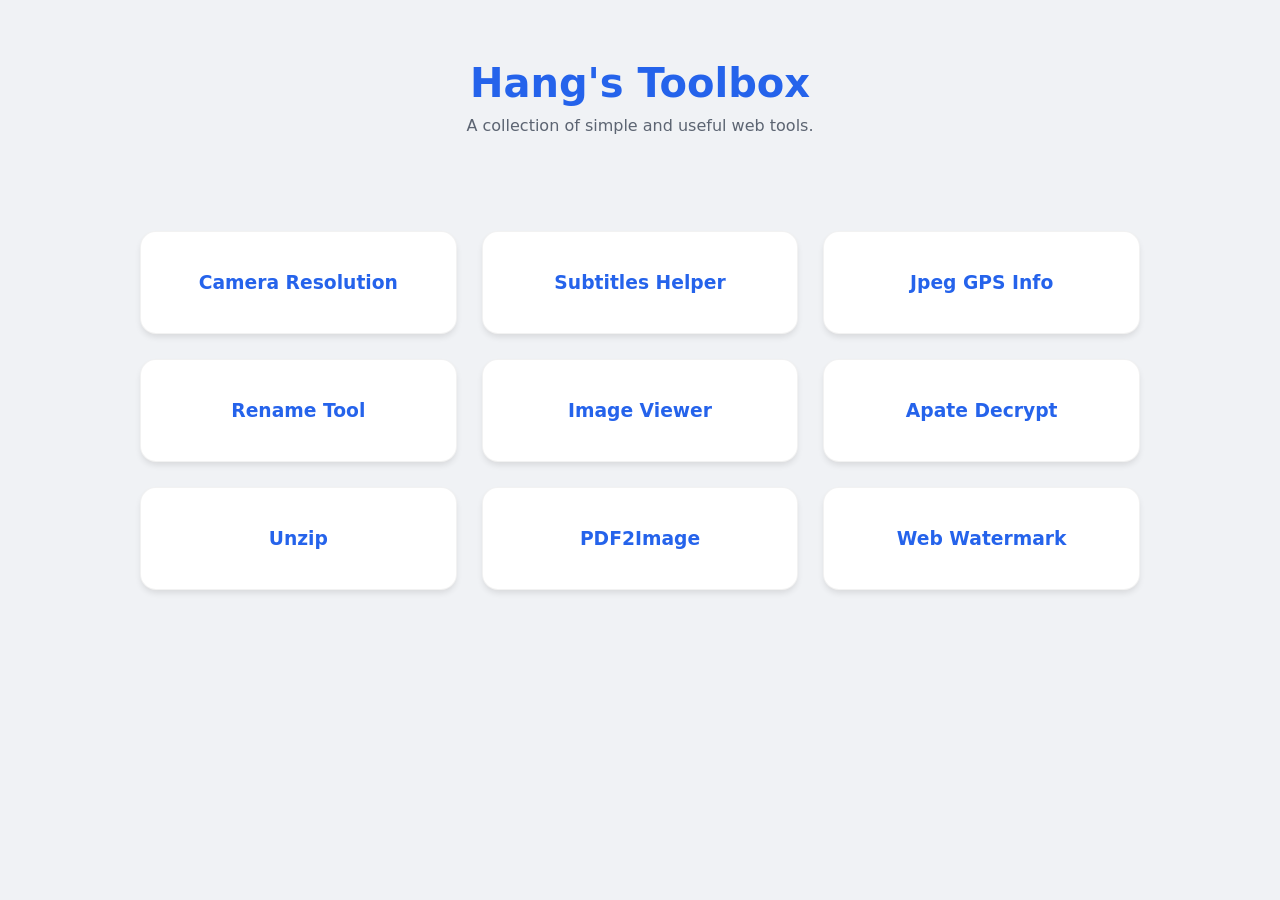
<file: index.html>
<!DOCTYPE html>
<html lang="en">
<head>
    <meta charset="UTF-8">
    <meta name="viewport" content="width=device-width, initial-scale=1.0">
    <title>Hang's Toolbox</title>
    <style>
        :root {
            --bg: #f0f2f5;
            --card-bg: #ffffff;
            --primary: #2563eb;
            --text: #1e293b;
        }
        body {
            font-family: -apple-system, system-ui, sans-serif;
            background-color: var(--bg);
            color: var(--text);
            margin: 0;
            display: flex;
            flex-direction: column;
            align-items: center;
            min-height: 100vh;
        }
        header {
            padding: 60px 20px;
            text-align: center;
        }
        h1 { margin: 0; font-size: 2.5rem; color: var(--primary); }
        p { opacity: 0.7; margin-top: 10px; }

        .grid {
            display: grid;
            grid-template-columns: repeat(auto-fit, minmax(280px, 1fr));
            gap: 25px;
            width: 90%;
            max-width: 1000px;
            padding: 20px;
        }

        .card {
            background: var(--card-bg);
            padding: 30px;
            border-radius: 16px;
            text-decoration: none;
            color: inherit;
            box-shadow: 0 4px 6px -1px rgba(0,0,0,0.1);
            transition: all 0.3s ease;
            border: 1px solid rgba(0,0,0,0.05);
            display: flex;
            flex-direction: column;
            align-items: center;
        }

        .card:hover {
            transform: translateY(-8px);
            box-shadow: 0 20px 25px -5px rgba(0,0,0,0.1);
            border-color: var(--primary);
        }

        .card h3 { margin: 10px 0; color: var(--primary); }
        .card p { text-align: center; font-size: 0.9rem; }
    </style>
</head>
<body>

    <header>
        <h1>Hang's Toolbox</h1>
        <p>A collection of simple and useful web tools.</p>
    </header>

    <div class="grid">
        <a href="camera-res/index.html" class="card">
            <h3>Camera Resolution</h3>
        </a>
        <a href="subtitles-helper/index.html" class="card">
            <h3>Subtitles Helper</h3>
        </a>
        <a href="jpeg-gps/index.html" class="card">
            <h3>Jpeg GPS Info</h3>
        </a>
        <a href="rename-tool/index.html" class="card">
            <h3>Rename Tool</h3>
        </a>
        <a href="image-viewer/index.html" class="card">
            <h3>Image Viewer</h3>
        </a>
        <a href="apate-decrypt/index.html" class="card">
            <h3>Apate Decrypt</h3>
        </a>
        <a href="unzip/index.html" class="card">
            <h3>Unzip</h3>
        </a>
        <a href="pdf2image/index.html" class="card">
            <h3>PDF2Image</h3>
        </a>
        <a href="https://zhouhang95.github.io/WebWatermark/" class="card">
            <h3>Web Watermark</h3>
        </a>
    </div>

</body>
</html>
</file>
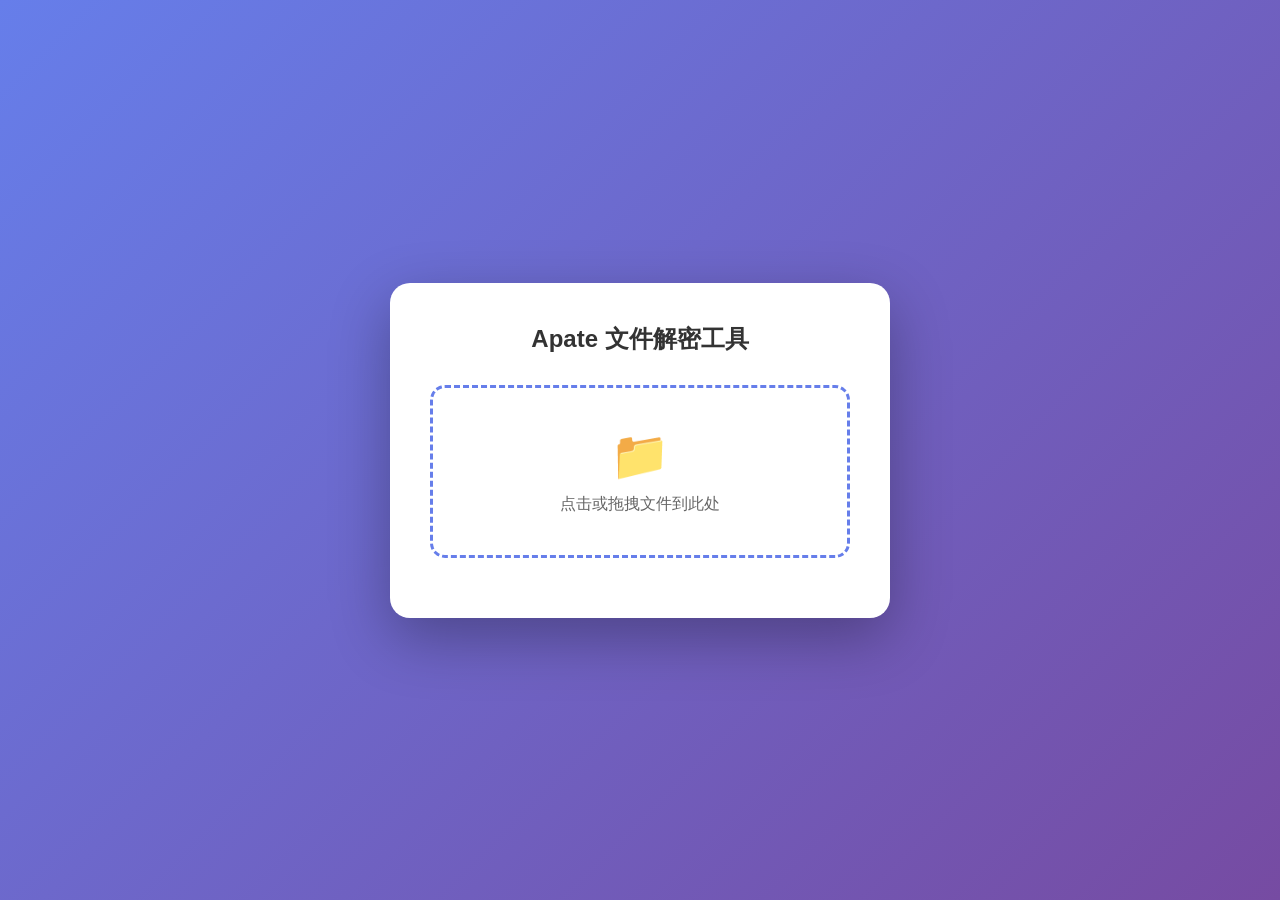
<file: apate-decrypt/index.html>
<!DOCTYPE html>
<html lang="zh-CN">
<head>
    <meta charset="UTF-8">
    <meta name="viewport" content="width=device-width, initial-scale=1.0">
    <title>Apate 文件解密工具</title>
    <style>
        * {
            margin: 0;
            padding: 0;
            box-sizing: border-box;
        }
        body {
            font-family: -apple-system, BlinkMacSystemFont, 'Segoe UI', Roboto, sans-serif;
            background: linear-gradient(135deg, #667eea 0%, #764ba2 100%);
            min-height: 100vh;
            display: flex;
            justify-content: center;
            align-items: center;
            padding: 20px;
        }
        .container {
            background: white;
            border-radius: 20px;
            padding: 40px;
            box-shadow: 0 20px 60px rgba(0,0,0,0.3);
            max-width: 500px;
            width: 100%;
        }
        h1 {
            text-align: center;
            color: #333;
            margin-bottom: 30px;
            font-size: 24px;
        }
        .upload-area {
            border: 3px dashed #667eea;
            border-radius: 15px;
            padding: 40px 20px;
            text-align: center;
            cursor: pointer;
            transition: all 0.3s;
            margin-bottom: 20px;
        }
        .upload-area:hover {
            border-color: #764ba2;
            background: #f8f9ff;
        }
        .upload-area.dragover {
            border-color: #764ba2;
            background: #f0f2ff;
        }
        .upload-icon {
            font-size: 48px;
            margin-bottom: 10px;
        }
        .upload-text {
            color: #666;
            font-size: 16px;
        }
        #fileInput {
            display: none;
        }
        .file-info {
            background: #f5f5f5;
            border-radius: 10px;
            padding: 15px;
            margin-bottom: 20px;
            display: none;
        }
        .file-info.show {
            display: block;
        }
        .file-name {
            font-weight: bold;
            color: #333;
            word-break: break-all;
        }
        .file-size {
            color: #888;
            font-size: 14px;
            margin-top: 5px;
        }
        .btn {
            width: 100%;
            padding: 15px;
            border: none;
            border-radius: 10px;
            font-size: 16px;
            font-weight: bold;
            cursor: pointer;
            transition: all 0.3s;
        }
        .status {
            text-align: center;
            padding: 15px;
            border-radius: 10px;
            margin-top: 15px;
            display: none;
        }
        .status.show {
            display: block;
        }
        .status.success {
            background: #d4edda;
            color: #155724;
        }
        .status.error {
            background: #f8d7da;
            color: #721c24;
        }
        .status.info {
            background: #d1ecf1;
            color: #0c5460;
        }
        .processing {
            display: none;
            text-align: center;
            margin-top: 20px;
        }
        .processing.show {
            display: block;
        }
        .spinner {
            border: 4px solid #f3f3f3;
            border-top: 4px solid #667eea;
            border-radius: 50%;
            width: 40px;
            height: 40px;
            animation: spin 1s linear infinite;
            margin: 0 auto 10px;
        }
        @keyframes spin {
            0% { transform: rotate(0deg); }
            100% { transform: rotate(360deg); }
        }
    </style>
</head>
<body>
    <div class="container">
        <h1>Apate 文件解密工具</h1>
        
        <div class="upload-area" id="uploadArea">
            <div class="upload-icon">📁</div>
            <div class="upload-text">点击或拖拽文件到此处</div>
            <input type="file" id="fileInput">
        </div>
        
        <div class="file-info" id="fileInfo">
            <div class="file-name" id="fileName"></div>
            <div class="file-size" id="fileSize"></div>
        </div>
        
        <div class="processing" id="processing">
            <div class="spinner"></div>
            <div id="processingText">正在解密并下载...</div>
        </div>
        
        <div class="status" id="status"></div>
    </div>

    <script>
        const MASK_LENGTH_INDICATOR_LENGTH = 4;
        let selectedFile = null;

        const uploadArea = document.getElementById('uploadArea');
        const fileInput = document.getElementById('fileInput');
        const fileInfo = document.getElementById('fileInfo');
        const fileName = document.getElementById('fileName');
        const fileSize = document.getElementById('fileSize');
        const processing = document.getElementById('processing');
        const processingText = document.getElementById('processingText');
        const status = document.getElementById('status');

        // 点击上传区域
        uploadArea.addEventListener('click', () => fileInput.click());

        // 文件选择
        fileInput.addEventListener('change', (e) => {
            if (e.target.files.length > 0) {
                handleFile(e.target.files[0]);
            }
        });

        // 拖拽
        uploadArea.addEventListener('dragover', (e) => {
            e.preventDefault();
            uploadArea.classList.add('dragover');
        });

        uploadArea.addEventListener('dragleave', () => {
            uploadArea.classList.remove('dragover');
        });

        uploadArea.addEventListener('drop', (e) => {
            e.preventDefault();
            uploadArea.classList.remove('dragover');
            if (e.dataTransfer.files.length > 0) {
                handleFile(e.dataTransfer.files[0]);
            }
        });

        function handleFile(file) {
            selectedFile = file;
            
            fileName.textContent = file.name;
            fileSize.textContent = `大小: ${formatSize(file.size)}`;
            fileInfo.classList.add('show');
            status.classList.remove('show');
            
            // 自动解密并下载
            autoDecryptAndDownload(file);
        }

        // 自动解密并下载
        async function autoDecryptAndDownload(file) {
            processingText.textContent = '正在解密并下载...';
            processing.classList.add('show');
            
            try {
                const arrayBuffer = await file.arrayBuffer();
                const result = reveal(arrayBuffer);
                
                // 检测文件类型
                const extension = detectFileType(result);
                
                const blob = new Blob([result], { type: 'application/octet-stream' });
                
                // 自动下载
                const originalName = file.name;
                const newName = originalName.replace(/\.[^.]+$/, '') + '_decrypted' + extension;
                
                const url = URL.createObjectURL(blob);
                const a = document.createElement('a');
                a.href = url;
                a.download = newName;
                a.click();
                URL.revokeObjectURL(url);
                
                processing.classList.remove('show');
                showStatus('解密完成！类型: ' + extension.replace('.', '').toUpperCase(), 'success');
                
                // 重置状态
                setTimeout(() => {
                    fileInput.value = '';
                    fileInfo.classList.remove('show');
                }, 2000);
                
            } catch (err) {
                processing.classList.remove('show');
                showStatus('解密失败: ' + err.message, 'error');
            }
        }
        
        // 根据文件头检测文件类型
        function detectFileType(data) {
            if (data.length < 4) return '.bin';
            
            // ZIP: 50 4B 03 04
            if (data[0] === 0x50 && data[1] === 0x4B && data[2] === 0x03 && data[3] === 0x04) {
                return '.zip';
            }
            
            // RAR: 52 61 72 21
            if (data[0] === 0x52 && data[1] === 0x61 && data[2] === 0x72 && data[3] === 0x21) {
                return '.rar';
            }
            
            // 7z: 37 7A BC AF
            if (data[0] === 0x37 && data[1] === 0x7A && data[2] === 0xBC && data[3] === 0xAF) {
                return '.7z';
            }
            
            return '.bin';
        }

        function formatSize(bytes) {
            if (bytes < 1024) return bytes + ' B';
            if (bytes < 1024 * 1024) return (bytes / 1024).toFixed(2) + ' KB';
            if (bytes < 1024 * 1024 * 1024) return (bytes / (1024 * 1024)).toFixed(2) + ' MB';
            return (bytes / (1024 * 1024 * 1024)).toFixed(2) + ' GB';
        }

        function showStatus(message, type) {
            status.textContent = message;
            status.className = 'status show ' + type;
        }

        // 核心解密函数 - 对应 C# 的 Reveal 方法
        function reveal(arrayBuffer) {
            const dataView = new DataView(arrayBuffer);
            const totalLength = arrayBuffer.byteLength;
            
            // 1. 从文件末尾读取面具长度（4字节）
            if (totalLength < MASK_LENGTH_INDICATOR_LENGTH) {
                throw new Error('文件太小，不是有效的伪装文件');
            }
            
            const maskHeadLength = dataView.getInt32(totalLength - MASK_LENGTH_INDICATOR_LENGTH, true);
            
            // 验证面具长度是否合理
            if (maskHeadLength <= 0 || maskHeadLength > totalLength) {
                throw new Error('面具长度无效，可能不是伪装文件');
            }
            
            // 2. 读取逆序存储的原始头部
            let originalHead;
            const contentLength = totalLength - MASK_LENGTH_INDICATOR_LENGTH - maskHeadLength;
            
            if (maskHeadLength <= contentLength) {
                // 正常情况：面具长度小于真实文件长度
                const originalHeadStart = totalLength - MASK_LENGTH_INDICATOR_LENGTH - maskHeadLength;
                originalHead = new Uint8Array(arrayBuffer, originalHeadStart, maskHeadLength);
            } else {
                // 非正常情况：面具长度大于真实文件长度
                const originalHeadStart = maskHeadLength;
                const originalHeadLength = totalLength - MASK_LENGTH_INDICATOR_LENGTH - maskHeadLength;
                originalHead = new Uint8Array(arrayBuffer, originalHeadStart, originalHeadLength);
            }
            
            // 3. 反转原始头部（因为存储时是逆序的）
            const reversedHead = reverseByteArray(originalHead);
            
            // 4. 构建解密后的文件
            // 新文件长度 = 原长度 - 面具长度 - 4字节长度标记
            const newLength = totalLength - maskHeadLength - MASK_LENGTH_INDICATOR_LENGTH;
            const result = new Uint8Array(newLength);
            
            // 复制原始头部到开头
            result.set(reversedHead, 0);
            
            // 复制中间部分（面具头部之后到逆序原始头部之前的内容）
            const middleStart = maskHeadLength;
            const middleLength = newLength - maskHeadLength;
            if (middleLength > 0) {
                const middleData = new Uint8Array(arrayBuffer, middleStart, middleLength);
                result.set(middleData, maskHeadLength);
            }
            
            return result;
        }

        // 反转字节数组 - 对应 C# 的 ReverseByteArray 方法
        function reverseByteArray(buffer) {
            const result = new Uint8Array(buffer.length);
            for (let i = 0; i < buffer.length; i++) {
                result[i] = buffer[buffer.length - 1 - i];
            }
            return result;
        }
    </script>
</body>
</html>
</file>
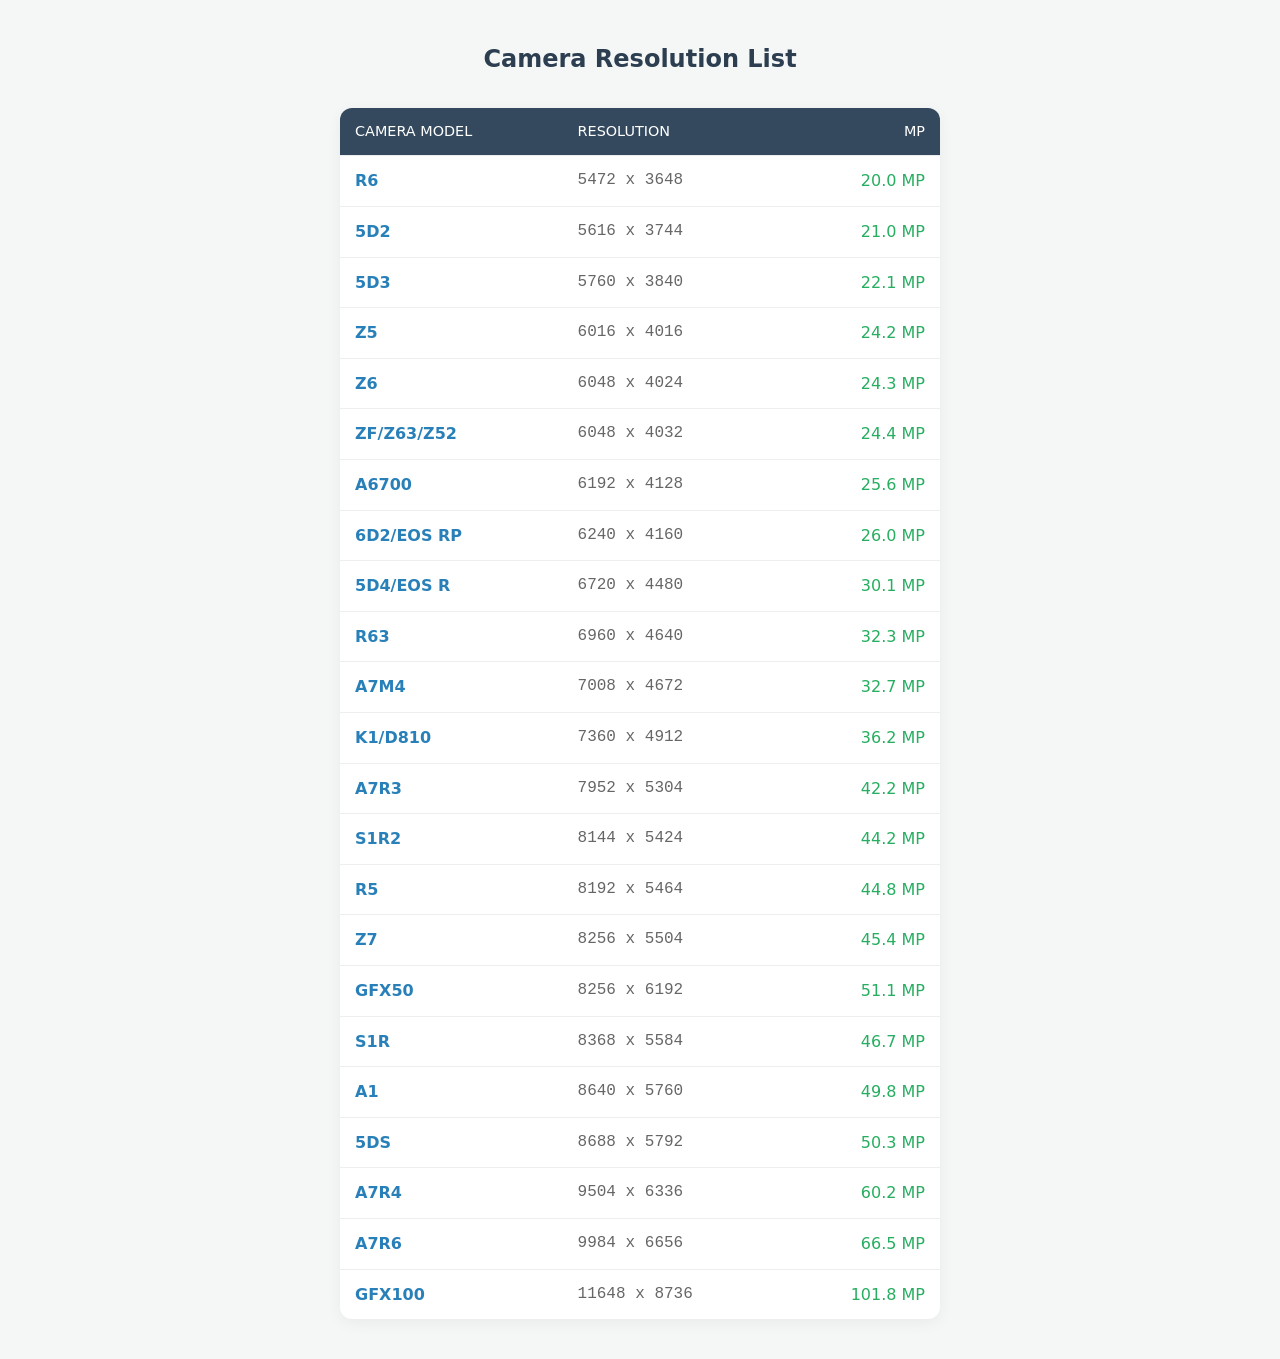
<file: camera-res/index.html>
<!DOCTYPE html>
<html lang="en">
<head>
    <meta charset="UTF-8">
    <meta name="viewport" content="width=device-width, initial-scale=1.0">
    <title>Camera Resolution Reference</title>
    <style>
        body {
            font-family: -apple-system, system-ui, BlinkMacSystemFont, "Segoe UI", Roboto, sans-serif;
            line-height: 1.6;
            color: #333;
            max-width: 600px;
            margin: 40px auto;
            padding: 0 20px;
            background-color: #f4f7f6;
        }
        h2 {
            text-align: center;
            color: #2c3e50;
            margin-bottom: 30px;
        }
        .table-container {
            background: white;
            border-radius: 12px;
            box-shadow: 0 4px 15px rgba(0,0,0,0.05);
            overflow: hidden;
        }
        table {
            width: 100%;
            border-collapse: collapse;
        }
        th, td {
            padding: 12px 15px;
            text-align: left;
            border-bottom: 1px solid #eee;
        }
        th {
            background-color: #34495e;
            color: white;
            font-weight: 500;
            font-size: 0.9em;
            text-transform: uppercase;
        }
        tr:last-child td {
            border-bottom: none;
        }
        tr:hover {
            background-color: #fcfcfc;
        }
        .model-name {
            font-weight: bold;
            color: #2980b9;
        }
        .resolution {
            font-family: "Courier New", Courier, monospace;
            color: #666;
        }
        .mp {
            color: #27ae60;
            font-weight: 500;
            text-align: right;
        }
    </style>
</head>
<body>

    <h2>Camera Resolution List</h2>

    <div class="table-container">
        <table>
            <thead>
                <tr>
                    <th>Camera Model</th>
                    <th>Resolution</th>
                    <th style="text-align: right;">MP</th>
                </tr>
            </thead>
            <tbody id="data-table">
                </tbody>
        </table>
    </div>

    <script>
        // 原始数据
        const data = [
            ["R6", "5472 x 3648"], 
            ["5D2", "5616 x 3744"], 
            ["5D3", "5760 x 3840"],
            ["Z5", "6016 x 4016"], 
            ["Z6", "6048 x 4024"], 
            ["ZF/Z63/Z52", "6048 x 4032"],
            ["A6700", "6192 x 4128"], 
            ["6D2/EOS RP", "6240 x 4160"], 
            ["5D4/EOS R", "6720 x 4480"],
            ["R63", "6960 x 4640"],
            ["A7M4", "7008 x 4672"], 
            ["K1/D810", "7360 x 4912"], 
            ["A7R3", "7952 x 5304"],
            ["S1R2", "8144 x 5424"],
            ["R5", "8192 x 5464"], 
            ["Z7", "8256 x 5504"], 
            ["GFX50", "8256 x 6192"],
            ["S1R", "8368 x 5584"],
            ["A1", "8640 x 5760"], 
            ["5DS", "8688 x 5792"], 
            ["A7R4", "9504 x 6336"], 
            ["A7R6", "9984 x 6656"],
            ["GFX100", "11648 x 8736"]
        ];

        const tbody = document.getElementById('data-table');

        // 仅包含渲染逻辑，自动计算千万像素值
        data.forEach(([model, res]) => {
            const [w, h] = res.split('x').map(n => parseInt(n));
            const mp = ((w * h) / 1000000).toFixed(1);
            
            const row = `<tr>
                <td class="model-name">${model}</td>
                <td class="resolution">${res}</td>
                <td class="mp">${mp} MP</td>
            </tr>`;
            tbody.innerHTML += row;
        });
    </script>
</body>
</html>
</file>
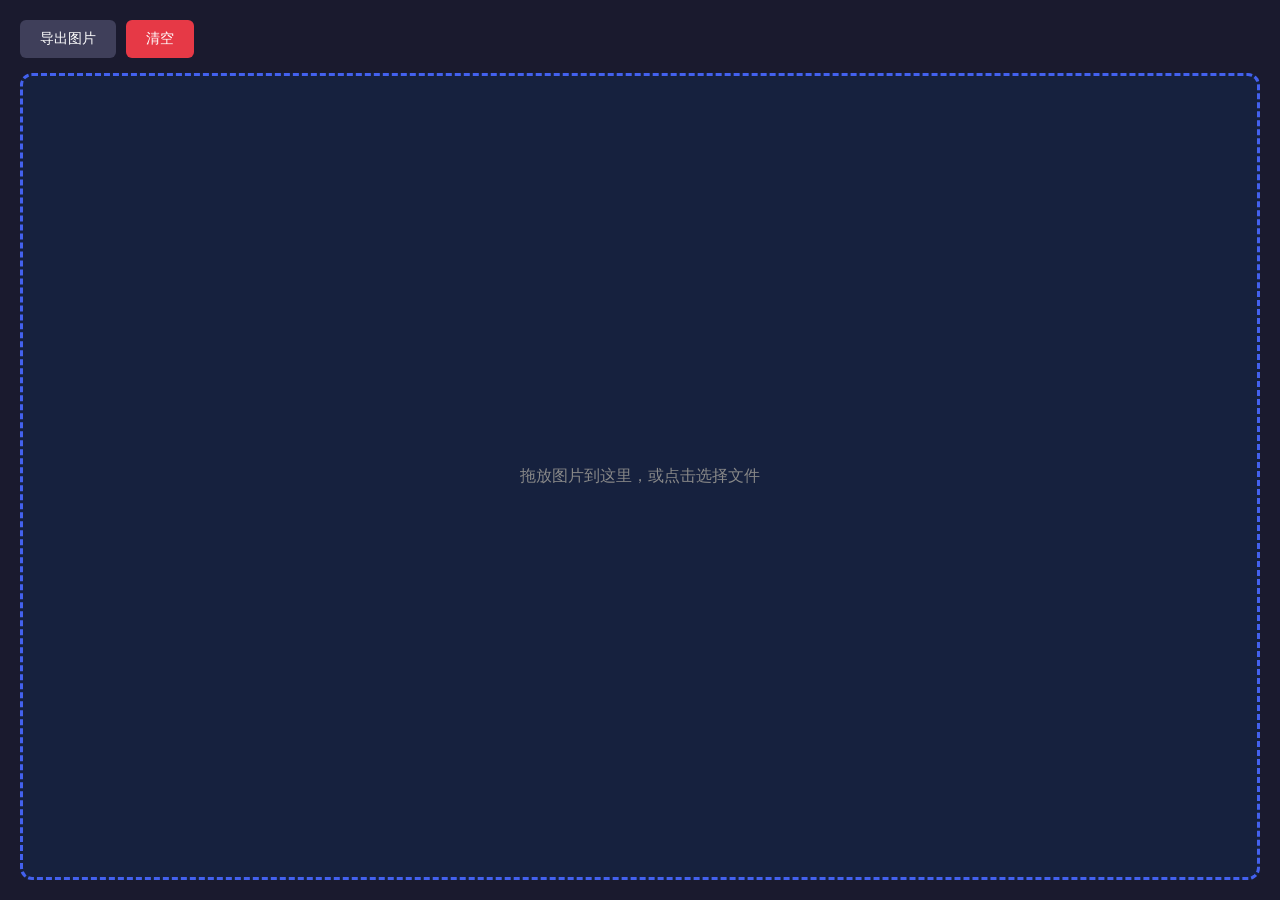
<file: easy-subtitle/index.html>
<!DOCTYPE html>
<html lang="zh-CN">
<head>
    <meta charset="UTF-8">
    <meta name="viewport" content="width=device-width, initial-scale=1.0">
    <title>图片文本添加工具</title>
    <style>
        * {
            margin: 0;
            padding: 0;
            box-sizing: border-box;
        }
        body {
            font-family: -apple-system, BlinkMacSystemFont, 'Segoe UI', Roboto, sans-serif;
            background: #1a1a2e;
            color: #eee;
            min-height: 100vh;
            padding: 20px;
        }
        .container {
            width: 100%;
            height: calc(100vh - 40px);
            display: flex;
            flex-direction: column;
        }
        .toolbar {
            display: flex;
            gap: 10px;
            margin-bottom: 15px;
            flex-wrap: wrap;
            align-items: center;
            flex-shrink: 0;
        }
        button {
            padding: 10px 20px;
            border: none;
            border-radius: 6px;
            cursor: pointer;
            font-size: 14px;
            transition: all 0.2s;
        }
        .btn-primary {
            background: #4361ee;
            color: white;
        }
        .btn-primary:hover {
            background: #3651d4;
        }
        .btn-secondary {
            background: #3f3f5a;
            color: white;
        }
        .btn-secondary:hover {
            background: #4a4a66;
        }
        .btn-danger {
            background: #e63946;
            color: white;
        }
        .btn-danger:hover {
            background: #d62839;
        }
        .drop-zone {
            border: 3px dashed #4361ee;
            border-radius: 12px;
            padding: 60px;
            text-align: center;
            transition: all 0.3s;
            background: #16213e;
            flex: 1;
            display: flex;
            flex-direction: column;
            justify-content: center;
            align-items: center;
        }
        .drop-zone.dragover {
            border-color: #4cc9f0;
            background: #1f2b5a;
        }
        .drop-zone.hidden {
            display: none;
        }
        .drop-zone p {
            color: #888;
            font-size: 16px;
        }
        .editor-container {
            display: none;
            gap: 20px;
            flex: 1;
        }
        .editor-container.active {
            display: flex;
        }
        .canvas-wrapper {
            flex: 2;
            background: #16213e;
            border-radius: 12px;
            padding: 20px;
            display: flex;
            justify-content: center;
            align-items: center;
            overflow: auto;
        }
        canvas {
            max-width: 100%;
            cursor: crosshair;
        }
        .sidebar {
            background: #16213e;
            border-radius: 12px;
            padding: 15px;
            display: flex;
            flex-direction: column;
            gap: 15px;
            flex: 1;
            overflow-y: auto;
        }
        .text-content-panel, .style-settings-panel {
            flex: 1;
            min-width: 200px;
        }
        .sidebar h3 {
            margin-bottom: 10px;
            color: #fff;
            font-size: 14px;
        }
        .text-list {
            max-height: 300px;
            overflow-y: auto;
            margin-bottom: 10px;
        }
        .panel-footer {
            margin-top: 10px;
        }
        .style-add-row {
            display: flex;
            gap: 6px;
        }
        .style-item, .text-item {
            background: #1a1a2e;
            padding: 8px 10px;
            border-radius: 6px;
            margin-bottom: 6px;
            cursor: pointer;
            border: 2px solid transparent;
            transition: all 0.2s;
            font-size: 12px;
        }
        .style-item:hover, .style-item.selected,
        .text-item:hover, .text-item.selected {
            border-color: #4361ee;
        }
        .text-item {
            display: flex;
            justify-content: space-between;
            align-items: center;
        }
        .text-item-content {
            flex: 1;
            overflow: hidden;
            text-overflow: ellipsis;
            white-space: nowrap;
        }
        .text-item-style {
            font-size: 10px;
            color: #888;
            background: #2a2a4a;
            padding: 2px 6px;
            border-radius: 3px;
            margin-left: 8px;
            flex-shrink: 0;
        }
        .text-preview {
            display: block;
            overflow: hidden;
            text-overflow: ellipsis;
            white-space: nowrap;
        }
        .text-item:hover, .text-item.selected {
            border-color: #4361ee;
        }
        .text-item input {
            display: block;
            overflow: hidden;
            text-overflow: ellipsis;
            white-space: nowrap;
        }
        .text-item input {
            width: 100%;
            padding: 8px;
            border: 1px solid #3f3f5a;
            border-radius: 4px;
            background: #2a2a4a;
            color: #fff;
            margin-bottom: 8px;
            font-size: 14px;
        }
        .text-item input:focus {
            outline: none;
            border-color: #4361ee;
        }
        .text-item label {
            display: flex;
            align-items: center;
            gap: 8px;
            font-size: 13px;
            color: #aaa;
        }
        .text-item input[type="checkbox"] {
            width: auto;
            margin: 0;
        }
        .text-item select {
            width: 100%;
            padding: 8px;
            border: 1px solid #3f3f5a;
            border-radius: 4px;
            background: #2a2a4a;
            color: #fff;
            margin-top: 8px;
            font-size: 13px;
        }
        .text-item select:focus {
            outline: none;
            border-color: #4361ee;
        }
        .color-input {
            display: flex;
            align-items: center;
            gap: 8px;
            margin-top: 8px;
        }
        .color-input input[type="color"] {
            width: 40px;
            height: 30px;
            border: none;
            border-radius: 4px;
            cursor: pointer;
        }
        .color-input span {
            font-size: 13px;
            color: #aaa;
        }
        .empty-state {
            text-align: center;
            color: #666;
            padding: 20px;
        }
        .btn-group {
            display: flex;
            gap: 8px;
            margin-top: 10px;
        }
        .btn-group button {
            flex: 1;
            padding: 8px;
            font-size: 13px;
        }
        .color-presets {
            display: flex;
            flex-wrap: wrap;
            gap: 4px;
            margin-top: 6px;
        }
        .color-presets span {
            width: 22px;
            height: 22px;
            border-radius: 4px;
            cursor: pointer;
            border: 2px solid transparent;
            transition: all 0.2s;
        }
        .color-presets span:hover {
            transform: scale(1.1);
            border-color: #fff;
        }
        .control-group {
            margin-top: 10px;
            padding-top: 10px;
            border-top: 1px solid #2a2a4a;
        }
        .control-row {
            margin-top: 6px;
            display: flex;
            align-items: center;
            gap: 8px;
        }
        .control-row label {
            font-size: 13px;
            color: #aaa;
        }
        .control-row input[type="color"] {
            width: 40px;
            height: 30px;
            border: none;
            border-radius: 4px;
            cursor: pointer;
        }
        .control-row input[type="number"] {
            width: 60px;
            padding: 6px;
            border: 1px solid #3f3f5a;
            border-radius: 4px;
            background: #2a2a4a;
            color: #fff;
            font-size: 13px;
        }
        .control-group select {
            padding: 6px 10px;
            border: 1px solid #3f3f5a;
            border-radius: 4px;
            background: #2a2a4a;
            color: #fff;
            font-size: 13px;
        }
        .checkbox-row {
            display: flex;
            align-items: center;
            gap: 8px;
        }
        .checkbox-row input[type="checkbox"] {
            width: auto;
            margin: 0;
        }
    </style>
</head>
<body>
    <div class="container">
        <div class="toolbar">
            <button class="btn-secondary" id="exportBtn">导出图片</button>
            <button class="btn-danger" id="clearBtn">清空</button>
        </div>
        
        <div class="drop-zone" id="dropZone">
            <p>拖放图片到这里，或点击选择文件</p>
            <input type="file" id="fileInput" accept="image/*" style="display: none;">
        </div>
        
        <div class="editor-container" id="editorContainer">
            <div class="canvas-wrapper">
                <canvas id="canvas"></canvas>
            </div>
            <div class="sidebar">
                <div class="style-settings-panel">
                    <h3>样式设置</h3>
                    <div class="style-add-row">
                        <input type="text" id="newStyleName" placeholder="新样式名称..." style="flex:1;padding:6px;border:1px solid #3f3f5a;border-radius:4px;background:#2a2a4a;color:#fff;font-size:12px;">
                        <button class="btn-primary" id="addStyleBtn">添加</button>
                    </div>
                    <select id="styleSelect" style="width:100%;padding:6px;border:1px solid #3f3f5a;border-radius:4px;background:#2a2a4a;color:#fff;font-size:12px;margin:10px 0;"></select>
                    <div class="style-controls-inner" id="styleControls">
                        <div class="color-input">
                            <span>颜色:</span>
                            <input type="color" id="textColor" value="#ffffff">
                        </div>
                        <div class="color-presets" id="colorPresets"></div>
                        <div class="checkbox-row" style="margin-top:10px;">
                            <input type="checkbox" id="verticalCheck"> 竖排文本
                        </div>
                        <div class="control-row" style="margin-top:10px;">
                            <label>字号:</label>
                            <input type="number" id="fontSize" value="40" min="1">
                            <label>字体:</label>
                            <select id="fontFamily">
                                <option value="sans-serif">黑体</option>
                                <option value="serif">宋体</option>
                                <option value="monospace">等宽</option>
                                <option value="cursive">手写</option>
                            </select>
                        </div>
                        <div class="control-group">
                            <div class="control-row">
                                <label>描边颜色:</label>
                                <input type="color" id="strokeColor" value="#000000">
                                <label>描边宽度:</label>
                                <input type="number" id="strokeWidth" value="0" min="0" max="20">
                            </div>
                        </div>
                        <div class="control-group">
                            <div class="checkbox-row">
                                <input type="checkbox" id="bgEnabled"> 启用背景
                            </div>
                            <div class="control-row">
                                <label>背景色:</label>
                                <input type="color" id="bgColor" value="#000000">
                                <label>透明度:</label>
                                <input type="number" id="bgOpacity" value="0.5" min="0" max="1" step="0.1">
                            </div>
                        </div>
                        <div class="control-group">
                            <div class="control-row">
                                <label>边框颜色:</label>
                                <input type="color" id="borderColor" value="#ffffff">
                                <label>边框宽度:</label>
                                <input type="number" id="borderWidth" value="0" min="0" max="10">
                                <label>边框间距:</label>
                                <input type="number" id="borderPadding" value="5" min="0" max="50">
                            </div>
                        </div>
                        <div class="btn-group" style="margin-top:15px;">
                            <button class="btn-danger" id="deleteStyleBtn">删除样式</button>
                        </div>
                    </div>
                </div>
                <div class="text-content-panel">
                    <h3>文本列表</h3>
                    
                    <!-- 添加新文本区域（在上面） -->
                    <div class="add-text-area" style="border-bottom:1px solid #3f3f5a;padding-bottom:15px;margin-bottom:15px;">
                        <h4 style="font-size:12px;margin-bottom:8px;color:#aaa;">添加新文本</h4>
                        <textarea id="newTextContent" placeholder="新文本内容..." style="width:100%;padding:6px;border:1px solid #3f3f5a;border-radius:4px;background:#2a2a4a;color:#fff;font-size:12px;margin-bottom:6px;min-height:80px;resize:vertical;"></textarea>
                        <select id="newTextStyle" style="width:100%;padding:6px;border:1px solid #3f3f5a;border-radius:4px;background:#2a2a4a;color:#fff;font-size:12px;margin-bottom:6px;"></select>
                        <button class="btn-primary" id="addTextBtn" style="width:100%;">添加</button>
                    </div>
                    
                    <!-- 编辑现有文本区域（在下面） -->
                    <div class="edit-text-area">
                        <h4 style="font-size:12px;margin-bottom:8px;color:#aaa;">编辑现有文本</h4>
                        <select id="textSelect" style="width:100%;padding:6px;border:1px solid #3f3f5a;border-radius:4px;background:#2a2a4a;color:#fff;font-size:12px;margin-bottom:6px;"></select>
                        <div class="text-edit-area" id="textEditArea" style="display:none;">
                            <textarea id="editTextContent" placeholder="文本内容..." style="width:100%;padding:6px;border:1px solid #3f3f5a;border-radius:4px;background:#2a2a4a;color:#fff;font-size:12px;margin-bottom:6px;min-height:80px;resize:vertical;"></textarea>
                            <select id="editTextStyle" style="width:100%;padding:6px;border:1px solid #3f3f5a;border-radius:4px;background:#2a2a4a;color:#fff;font-size:12px;margin-bottom:6px;"></select>
                            <button class="btn-danger" id="deleteTextBtn" style="width:100%;">删除</button>
                        </div>
                    </div>
                </div>
            </div>
        </div>
    </div>

    <script>
        const dropZone = document.getElementById('dropZone');
        const fileInput = document.getElementById('fileInput');
        const canvas = document.getElementById('canvas');
        const ctx = canvas.getContext('2d');
        const editorContainer = document.getElementById('editorContainer');
        
        let backgroundImage = null;
        let texts = [];
        let styles = [];
        let selectedTextIndex = -1;
        let selectedStyleName = null;
        let isDragging = false;
        let dragOffsetX = 0;
        let dragOffsetY = 0;

        // 初始化默认样式
        function initStyles() {
            styles = [
                { name: '默认', color: '#ffffff', strokeColor: '#000000', strokeWidth: 0, fontSize: 40, fontFamily: 'sans-serif', vertical: false, bgColor: 'rgba(0,0,0,0.5)', bgEnabled: false, borderColor: '#ffffff', borderWidth: 0, borderPadding: 5 },
                { name: '标题', color: '#ffff00', strokeColor: '#000000', strokeWidth: 2, fontSize: 60, fontFamily: 'sans-serif', vertical: false, bgColor: 'rgba(0,0,0,0.7)', bgEnabled: true, borderColor: '#ff0000', borderWidth: 2, borderPadding: 10 },
                { name: '注释', color: '#cccccc', strokeColor: '#000000', strokeWidth: 0, fontSize: 24, fontFamily: 'serif', vertical: true, bgColor: 'rgba(0,0,0,0.5)', bgEnabled: true, borderColor: '#ffffff', borderWidth: 1, borderPadding: 3 }
            ];
            selectedStyleName = '默认';
        }
        initStyles();

        // 点击dropZone触发文件选择
        dropZone.addEventListener('click', () => fileInput.click());
        
        // 文件选择
        fileInput.addEventListener('change', (e) => {
            if (e.target.files[0]) {
                loadImage(e.target.files[0]);
            }
        });

        // 拖放图片
        dropZone.addEventListener('dragover', (e) => {
            e.preventDefault();
            dropZone.classList.add('dragover');
        });

        dropZone.addEventListener('dragleave', () => {
            dropZone.classList.remove('dragover');
        });

        dropZone.addEventListener('drop', (e) => {
            e.preventDefault();
            dropZone.classList.remove('dragover');
            if (e.dataTransfer.files[0]) {
                loadImage(e.dataTransfer.files[0]);
            }
        });

        function loadImage(file) {
            const reader = new FileReader();
            reader.onload = (e) => {
                const img = new Image();
                img.onload = () => {
                    backgroundImage = img;
                    canvas.width = img.width;
                    canvas.height = img.height;
                    dropZone.classList.add('hidden');
                    editorContainer.classList.add('active');
                    updateStyleSelect();
                    updateNewTextStyleOptions();
                    updateEditTextStyleOptions();
                    updateTextSelect();
                    updateStyleSettings();
                    render();
                };
                img.src = e.target.result;
            };
            reader.readAsDataURL(file);
        }

        // 更新文本下拉菜单
        function updateTextSelect() {
            const select = document.getElementById('textSelect');
            select.innerHTML = texts.map((t, i) => {
                const displayText = t.text.replace(/\n/g, ' ').substring(0, 30) + (t.text.length > 30 ? '...' : '');
                return `<option value="${i}">${displayText || '空文本'}</option>`;
            }).join('');
            if (texts.length > 0 && selectedTextIndex < 0) {
                selectedTextIndex = 0;
            }
            updateTextEditArea();
        }

        // 更新编辑区域的样式选项
        function updateEditTextStyleOptions() {
            const select = document.getElementById('editTextStyle');
            select.innerHTML = styles.map(s => `<option value="${s.name}">${s.name}</option>`).join('');
        }

        // 更新文本编辑区域
        function updateTextEditArea() {
            const area = document.getElementById('textEditArea');
            if (texts.length === 0) {
                area.style.display = 'none';
                return;
            }
            area.style.display = 'block';
            const t = texts[selectedTextIndex];
            document.getElementById('editTextContent').value = t.text;
            document.getElementById('editTextStyle').value = t.styleName;
        }

        // 文本下拉菜单选择变化
        document.getElementById('textSelect').addEventListener('change', (e) => {
            selectedTextIndex = parseInt(e.target.value);
            updateTextEditArea();
            render();
        });

        // 编辑文本内容
        document.getElementById('editTextContent').addEventListener('input', (e) => {
            if (selectedTextIndex >= 0) {
                texts[selectedTextIndex].text = e.target.value;
                updateTextSelect();
                render();
            }
        });

        // 编辑文本样式
        document.getElementById('editTextStyle').addEventListener('change', (e) => {
            if (selectedTextIndex >= 0) {
                const newStyleName = e.target.value;
                const style = getStyle(newStyleName);
                if (style) {
                    texts[selectedTextIndex].styleName = newStyleName;
                    Object.assign(texts[selectedTextIndex], {
                        color: style.color,
                        strokeColor: style.strokeColor,
                        strokeWidth: style.strokeWidth,
                        fontSize: style.fontSize,
                        fontFamily: style.fontFamily,
                        vertical: style.vertical,
                        bgColor: style.bgColor,
                        bgEnabled: style.bgEnabled,
                        borderColor: style.borderColor,
                        borderWidth: style.borderWidth,
                        borderPadding: style.borderPadding
                    });
                    render();
                }
            }
        });

        // 更新新文本的样式选项
        function updateNewTextStyleOptions() {
            const select = document.getElementById('newTextStyle');
            select.innerHTML = styles.map(s => `<option value="${s.name}">${s.name}</option>`).join('');
        }

        // 更新样式下拉菜单
        function updateStyleSelect() {
            const select = document.getElementById('styleSelect');
            select.innerHTML = styles.map(s => `<option value="${s.name}" ${s.name === selectedStyleName ? 'selected' : ''}>${s.name}</option>`).join('');
        }

        // 更新样式设置面板
        function updateStyleSettings() {
            const panel = document.getElementById('styleControls');
            if (!selectedStyleName) {
                panel.style.display = 'none';
                return;
            }
            panel.style.display = 'block';
            const s = getStyle(selectedStyleName);
            if (!s) return;
            
            document.getElementById('textColor').value = s.color;
            document.getElementById('verticalCheck').checked = s.vertical;
            document.getElementById('fontSize').value = s.fontSize;
            document.getElementById('fontFamily').value = s.fontFamily;
            document.getElementById('strokeColor').value = s.strokeColor;
            document.getElementById('strokeWidth').value = s.strokeWidth;
            document.getElementById('bgEnabled').checked = s.bgEnabled;
            document.getElementById('bgColor').value = s.bgColor.startsWith('rgba') ? '#000000' : s.bgColor;
            document.getElementById('bgOpacity').value = s.bgEnabled ? parseFloat(s.bgColor.split(',')[3]) : 0.5;
            document.getElementById('borderColor').value = s.borderColor;
            document.getElementById('borderWidth').value = s.borderWidth;
            document.getElementById('borderPadding').value = s.borderPadding;
            
            // 更新颜色预设
            const presetColors = ['#ffffff', '#000000', '#c83232', '#32c832', '#3232c8', '#c8c832', '#c832c8', '#32c8c8', '#ff8800', '#88ff00', '#0088ff', '#ff0088', '#888888', '#cccccc'];
            const presetsEl = document.getElementById('colorPresets');
            presetsEl.innerHTML = presetColors.map(c => `<span style="background:${c}" data-color="${c}"></span>`).join('');
            presetsEl.querySelectorAll('span').forEach(span => {
                span.addEventListener('click', () => {
                    const style = getStyle(selectedStyleName);
                    if (style) {
                        style.color = span.dataset.color;
                        document.getElementById('textColor').value = span.dataset.color;
                        applyStyleToTexts(selectedStyleName);
                        render();
                    }
                });
            });
        }

        // 根据名称获取样式
        function getStyle(name) {
            return styles.find(s => s.name === name);
        }

        // 添加文本
        document.getElementById('addTextBtn').addEventListener('click', () => {
            const content = document.getElementById('newTextContent').value.trim();
            const styleName = document.getElementById('newTextStyle').value;
            
            if (!content) return;
            
            const style = getStyle(styleName);
            const text = {
                text: content,
                styleName: styleName,
                x: canvas.width / 2 - 50,
                y: canvas.height / 2,
                color: style ? style.color : '#ffffff',
                strokeColor: style ? style.strokeColor : '#000000',
                strokeWidth: style ? style.strokeWidth : 0,
                fontSize: style ? style.fontSize : 40,
                fontFamily: style ? style.fontFamily : 'sans-serif',
                vertical: style ? style.vertical : false,
                bgColor: style ? style.bgColor : 'rgba(0,0,0,0.5)',
                bgEnabled: style ? style.bgEnabled : false,
                borderColor: style ? style.borderColor : '#ffffff',
                borderWidth: style ? style.borderWidth : 0,
                borderPadding: style ? style.borderPadding : 5
            };
            texts.push(text);
            selectedTextIndex = texts.length - 1;
            updateTextSelect();
            updateEditTextStyleOptions();
            render();
            document.getElementById('newTextContent').value = '';
        });

        // 删除文本
        document.getElementById('deleteTextBtn').addEventListener('click', () => {
            if (selectedTextIndex < 0 || selectedTextIndex >= texts.length) return;
            texts.splice(selectedTextIndex, 1);
            selectedTextIndex = texts.length > 0 ? 0 : -1;
            updateTextSelect();
            updateEditTextStyleOptions();
            render();
        });

        // 添加样式
        document.getElementById('addStyleBtn').addEventListener('click', () => {
            const name = document.getElementById('newStyleName').value.trim();
            if (!name || styles.find(s => s.name === name)) return;
            
            styles.push({
                name: name,
                color: '#ffffff',
                strokeColor: '#000000',
                strokeWidth: 0,
                fontSize: 40,
                fontFamily: 'sans-serif',
                vertical: false,
                bgColor: 'rgba(0,0,0,0.5)',
                bgEnabled: false,
                borderColor: '#ffffff',
                borderWidth: 0,
                borderPadding: 5
            });
            selectedStyleName = name;
            updateStyleSelect();
            updateNewTextStyleOptions();
            updateEditTextStyleOptions();
            updateStyleSettings();
            document.getElementById('newStyleName').value = '';
        });

        // 样式下拉菜单选择变化
        document.getElementById('styleSelect').addEventListener('change', (e) => {
            selectedStyleName = e.target.value;
            updateStyleSettings();
        });

        // 删除样式
        document.getElementById('deleteStyleBtn').addEventListener('click', () => {
            if (!selectedStyleName) return;
            
            // 检查是否有文本使用此样式
            const usedBy = texts.filter(t => t.styleName === selectedStyleName).length;
            if (usedBy > 0) {
                alert(`此样式被 ${usedBy} 个文本使用，请先修改或删除这些文本`);
                return;
            }
            
            styles = styles.filter(s => s.name !== selectedStyleName);
            selectedStyleName = styles.length > 0 ? styles[0].name : null;
            updateStyleSelect();
            updateNewTextStyleOptions();
            updateStyleSettings();
        });

        // 绑定样式设置面板的事件
        document.getElementById('textColor').addEventListener('input', (e) => {
            const style = getStyle(selectedStyleName);
            if (style) {
                style.color = e.target.value;
                applyStyleToTexts(selectedStyleName);
                render();
            }
        });
        document.getElementById('verticalCheck').addEventListener('change', (e) => {
            const style = getStyle(selectedStyleName);
            if (style) {
                style.vertical = e.target.checked;
                applyStyleToTexts(selectedStyleName);
                render();
            }
        });
        document.getElementById('fontSize').addEventListener('input', (e) => {
            const style = getStyle(selectedStyleName);
            if (style) {
                style.fontSize = parseInt(e.target.value) || 40;
                applyStyleToTexts(selectedStyleName);
                render();
            }
        });
        document.getElementById('fontFamily').addEventListener('change', (e) => {
            const style = getStyle(selectedStyleName);
            if (style) {
                style.fontFamily = e.target.value;
                applyStyleToTexts(selectedStyleName);
                render();
            }
        });
        document.getElementById('strokeColor').addEventListener('input', (e) => {
            const style = getStyle(selectedStyleName);
            if (style) {
                style.strokeColor = e.target.value;
                applyStyleToTexts(selectedStyleName);
                render();
            }
        });
        document.getElementById('strokeWidth').addEventListener('input', (e) => {
            const style = getStyle(selectedStyleName);
            if (style) {
                style.strokeWidth = parseInt(e.target.value) || 0;
                applyStyleToTexts(selectedStyleName);
                render();
            }
        });
        document.getElementById('bgEnabled').addEventListener('change', (e) => {
            const style = getStyle(selectedStyleName);
            if (style) {
                style.bgEnabled = e.target.checked;
                applyStyleToTexts(selectedStyleName);
                render();
            }
        });
        document.getElementById('bgColor').addEventListener('input', (e) => {
            const style = getStyle(selectedStyleName);
            if (style) {
                const opacity = style.bgEnabled ? parseFloat(style.bgColor.split(',')[3]) : 0.5;
                style.bgColor = hexToRgba(e.target.value, opacity);
                applyStyleToTexts(selectedStyleName);
                render();
            }
        });
        document.getElementById('bgOpacity').addEventListener('input', (e) => {
            const style = getStyle(selectedStyleName);
            if (style) {
                const color = style.bgColor.startsWith('#') ? style.bgColor : '#000000';
                style.bgColor = hexToRgba(color, parseFloat(e.target.value) || 0.5);
                applyStyleToTexts(selectedStyleName);
                render();
            }
        });
        document.getElementById('borderColor').addEventListener('input', (e) => {
            const style = getStyle(selectedStyleName);
            if (style) {
                style.borderColor = e.target.value;
                applyStyleToTexts(selectedStyleName);
                render();
            }
        });
        document.getElementById('borderWidth').addEventListener('input', (e) => {
            const style = getStyle(selectedStyleName);
            if (style) {
                style.borderWidth = parseInt(e.target.value) || 0;
                applyStyleToTexts(selectedStyleName);
                render();
            }
        });
        document.getElementById('borderPadding').addEventListener('input', (e) => {
            const style = getStyle(selectedStyleName);
            if (style) {
                style.borderPadding = parseInt(e.target.value) || 0;
                applyStyleToTexts(selectedStyleName);
                render();
            }
        });
        
        function hexToRgba(hex, alpha) {
            const r = parseInt(hex.slice(1, 3), 16);
            const g = parseInt(hex.slice(3, 5), 16);
            const b = parseInt(hex.slice(5, 7), 16);
            return `rgba(${r},${g},${b},${alpha})`;
        }

        // 将样式应用到所有使用该样式的文本
        function applyStyleToTexts(styleName) {
            const style = getStyle(styleName);
            if (!style) return;
            texts.forEach(t => {
                if (t.styleName === styleName) {
                    Object.assign(t, {
                        color: style.color,
                        strokeColor: style.strokeColor,
                        strokeWidth: style.strokeWidth,
                        fontSize: style.fontSize,
                        fontFamily: style.fontFamily,
                        vertical: style.vertical,
                        bgColor: style.bgColor,
                        bgEnabled: style.bgEnabled,
                        borderColor: style.borderColor,
                        borderWidth: style.borderWidth,
                        borderPadding: style.borderPadding
                    });
                }
            });
        }

        // 清空
        document.getElementById('clearBtn').addEventListener('click', () => {
            texts = [];
            selectedTextIndex = -1;
            backgroundImage = null;
            canvas.width = 0;
            canvas.height = 0;
            dropZone.classList.remove('hidden');
            editorContainer.classList.remove('active');
            updateTextList();
            updateStyleSettings();
        });

        // 获取多行文本尺寸
        function getTextDimensions(text, fontSize, vertical, fontFamily = 'sans-serif') {
            const lines = text.split('\n');
            let maxWidth = 0;
            let totalHeight = 0;
            let maxLineLength = 0;
            
            ctx.font = `${fontSize}px ${fontFamily}`;
            lines.forEach(line => {
                const metrics = ctx.measureText(line);
                maxLineLength = Math.max(maxLineLength, line.length);
                if (vertical) {
                    // 竖排：宽度是字体大小 * 行数（从右到左排列列），高度是最长行字符数 * 字体大小
                    totalHeight = Math.max(totalHeight, line.length * fontSize);
                    maxWidth += fontSize; // 每列占一个字体宽度
                } else {
                    // 横排：宽度是最长行宽度，高度是行数 * 字体大小
                    maxWidth = Math.max(maxWidth, metrics.width);
                    totalHeight += fontSize;
                }
            });
            
            return { width: maxWidth, height: totalHeight, lineCount: lines.length, lines };
        }
        
        // 绘制多行文本
        function drawTextMultiline(ctx, text, x, y, style, isStroke) {
            const lines = text.split('\n');
            
            lines.forEach((line, lineIndex) => {
                if (style.vertical) {
                    // 竖排文本：从左向右排列列，每列中的字符从上到下垂直排列
                    // 先计算这一列的宽度（字体大小）和高度（字符数 * 字体大小）
                    const columnWidth = style.fontSize;
                    const columnHeight = line.length * style.fontSize;
                    
                    // 计算当前列的X位置（从左向右排列，原点在左上角）
                    const columnX = x + lineIndex * columnWidth;
                    
                    // 绘制这一列的每个字符，从原点开始向下排列
                    for (let i = 0; i < line.length; i++) {
                        const charY = y + i * style.fontSize;
                        if (isStroke) {
                            ctx.strokeText(line[i], columnX, charY);
                        } else {
                            ctx.fillText(line[i], columnX, charY);
                        }
                    }
                } else {
                    // 横排文本：从上到下排列行
                    let currentY = y + lineIndex * style.fontSize;
                    if (isStroke) {
                        ctx.strokeText(line, x, currentY);
                    } else {
                        ctx.fillText(line, x, currentY);
                    }
                }
            });
        }
        
        // 导出图片
        document.getElementById('exportBtn').addEventListener('click', () => {
            if (!backgroundImage) return;
            
            const tempCanvas = document.createElement('canvas');
            tempCanvas.width = canvas.width;
            tempCanvas.height = canvas.height;
            const tempCtx = tempCanvas.getContext('2d');
            
            tempCtx.drawImage(backgroundImage, 0, 0);
            
            texts.forEach(t => {
                tempCtx.font = `${t.fontSize}px ${t.fontFamily}`;
                tempCtx.textBaseline = 'top';
                
                const dim = getTextDimensions(t.text, t.fontSize, t.vertical, t.fontFamily);
                const padding = t.borderPadding;
                
                if (t.bgEnabled) {
                    tempCtx.fillStyle = t.bgColor;
                    tempCtx.fillRect(t.x - padding, t.y - padding, dim.width + padding * 2, dim.height + padding * 2);
                }
                
                if (t.borderWidth > 0) {
                    tempCtx.strokeStyle = t.borderColor;
                    tempCtx.lineWidth = t.borderWidth;
                    tempCtx.strokeRect(t.x - padding, t.y - padding, dim.width + padding * 2, dim.height + padding * 2);
                }
                
                if (t.strokeWidth > 0) {
                    tempCtx.strokeStyle = t.strokeColor;
                    tempCtx.lineWidth = t.strokeWidth;
                    drawTextMultiline(tempCtx, t.text, t.x, t.y, t, true);
                }
                
                tempCtx.fillStyle = t.color;
                drawTextMultiline(tempCtx, t.text, t.x, t.y, t, false);
            });
            
            const link = document.createElement('a');
            link.download = 'exported-image.png';
            link.href = tempCanvas.toDataURL('image/png');
            link.click();
        });

        // 渲染
        function render() {
            if (!backgroundImage) return;
            
            ctx.clearRect(0, 0, canvas.width, canvas.height);
            ctx.drawImage(backgroundImage, 0, 0);
            
            texts.forEach((t, i) => {
                ctx.font = `${t.fontSize}px ${t.fontFamily}`;
                ctx.textBaseline = 'top';
                
                const dim = getTextDimensions(t.text, t.fontSize, t.vertical, t.fontFamily);
                const padding = t.borderPadding;
                
                if (t.bgEnabled) {
                    ctx.fillStyle = t.bgColor;
                    ctx.fillRect(t.x - padding, t.y - padding, dim.width + padding * 2, dim.height + padding * 2);
                }
                
                if (t.borderWidth > 0) {
                    ctx.strokeStyle = t.borderColor;
                    ctx.lineWidth = t.borderWidth;
                    ctx.strokeRect(t.x - padding, t.y - padding, dim.width + padding * 2, dim.height + padding * 2);
                }
                
                if (t.strokeWidth > 0) {
                    ctx.strokeStyle = t.strokeColor;
                    ctx.lineWidth = t.strokeWidth;
                    drawTextMultiline(ctx, t.text, t.x, t.y, t, true);
                }
                
                ctx.fillStyle = t.color;
                drawTextMultiline(ctx, t.text, t.x, t.y, t, false);
                
                if (i === selectedTextIndex) {
                    ctx.strokeStyle = '#4361ee';
                    ctx.lineWidth = 2;
                    ctx.lineJoin = 'round'; // 尖角处圆润连接
                    ctx.lineCap = 'round'; // 端点圆润
                    ctx.setLineDash([5, 5]);
                    
                    let boxX, boxY, boxWidth, boxHeight;
                    if (t.vertical) {
                        // 竖排文本：包围框从左上角开始向右下方延伸（与文字绘制方向一致）
                        boxX = t.x;
                        boxY = t.y;
                        boxWidth = dim.width;
                        boxHeight = dim.height;
                    } else {
                        // 横排文本：保持原左上角逻辑
                        boxX = t.x;
                        boxY = t.y;
                        boxWidth = dim.width;
                        boxHeight = dim.height;
                    }
                    
                    ctx.strokeRect(boxX - padding, boxY - padding, boxWidth + padding * 2, boxHeight + padding * 2);
                    ctx.setLineDash([]);
                }
            });
        }

        // 画布鼠标事件 - 拖拽文本框
        canvas.addEventListener('mousedown', (e) => {
            const rect = canvas.getBoundingClientRect();
            const scaleX = canvas.width / rect.width;
            const scaleY = canvas.height / rect.height;
            const x = (e.clientX - rect.left) * scaleX;
            const y = (e.clientY - rect.top) * scaleY;
            
            for (let i = texts.length - 1; i >= 0; i--) {
                const t = texts[i];
                const dim = getTextDimensions(t.text, t.fontSize, t.vertical, t.fontFamily);
                
                if (x >= t.x && x <= t.x + dim.width && y >= t.y && y <= t.y + dim.height) {
                    selectedTextIndex = i;
                    isDragging = true;
                    dragOffsetX = x - t.x;
                    dragOffsetY = y - t.y;
                    updateTextList();
                    render();
                    return;
                }
            }
            
            selectedTextIndex = -1;
            updateTextList();
            render();
        });

        canvas.addEventListener('mousemove', (e) => {
            if (!isDragging || selectedTextIndex < 0) return;
            
            const rect = canvas.getBoundingClientRect();
            const scaleX = canvas.width / rect.width;
            const scaleY = canvas.height / rect.height;
            const x = (e.clientX - rect.left) * scaleX;
            const y = (e.clientY - rect.top) * scaleY;
            
            texts[selectedTextIndex].x = x - dragOffsetX;
            texts[selectedTextIndex].y = y - dragOffsetY;
            render();
        });

        canvas.addEventListener('mouseup', () => {
            isDragging = false;
        });

        canvas.addEventListener('mouseleave', () => {
            isDragging = false;
        });
    </script>
</body>
</html>
</file>
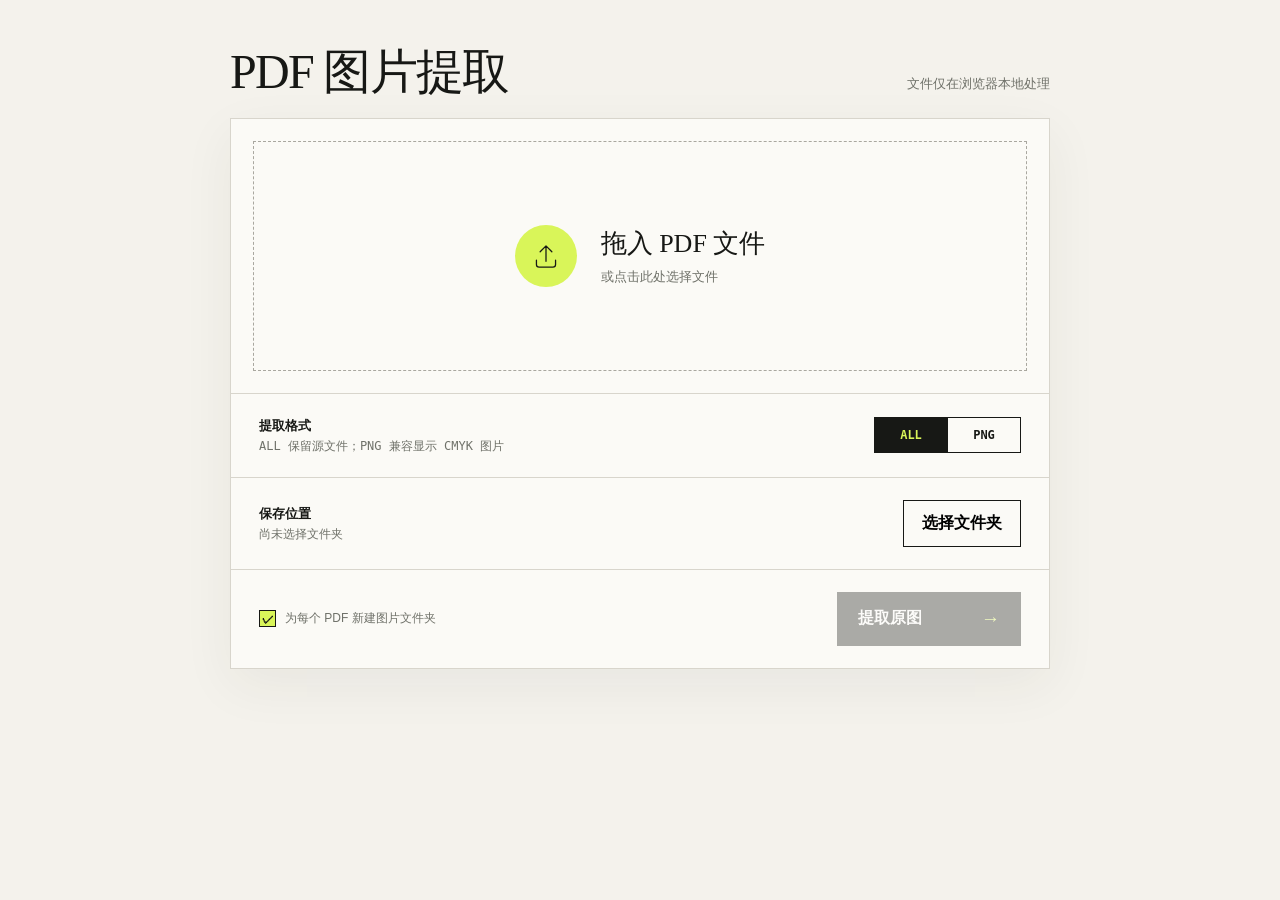
<file: pdf2image/index.html>
<!doctype html>
<html lang="zh-CN">
  <head>
    <meta charset="UTF-8" />
    <meta name="viewport" content="width=device-width, initial-scale=1" />
    <meta name="theme-color" content="#f4f2ec" />
    <title>PDF Images · 原图提取</title>
    <link rel="stylesheet" href="./styles.css" />
  </head>
  <body>
    <main class="shell">
      <section class="hero">
        <h1>PDF 图片提取</h1>
        <p class="intro">文件仅在浏览器本地处理</p>
      </section>

      <section class="workspace" aria-label="PDF 图片提取工具">
        <div id="dropzone" class="dropzone" tabindex="0" role="button" aria-describedby="dropHint">
          <input id="fileInput" type="file" accept="application/pdf,.pdf" hidden />
          <div class="drop-icon" aria-hidden="true">
            <svg viewBox="0 0 64 64"><path d="M32 42V13m0 0L21 24m11-11 11 11M14 40v8a5 5 0 0 0 5 5h26a5 5 0 0 0 5-5v-8"/></svg>
          </div>
          <div>
            <strong id="dropTitle">拖入 PDF 文件</strong>
            <span id="dropHint">或点击此处选择文件</span>
          </div>
          <span class="file-pill" id="filePill" hidden></span>
        </div>

        <div class="controls">
          <div class="format-row">
            <div class="format-copy"><label>提取格式</label><p>ALL 保留源文件；PNG 兼容显示 CMYK 图片</p></div>
            <div class="format-options" role="radiogroup" aria-label="提取格式">
              <label><input type="radio" name="format" value="all" checked /><span>ALL</span></label>
              <label><input type="radio" name="format" value="png" /><span>PNG</span></label>
            </div>
          </div>
          <div class="destination">
            <div><label>保存位置</label><p id="folderLabel">尚未选择文件夹</p></div>
            <button id="folderButton" class="button secondary" type="button">选择文件夹</button>
          </div>
          <div class="action-row">
            <label class="check"><input id="subfolder" type="checkbox" checked /><span></span>为每个 PDF 新建图片文件夹</label>
            <button id="extractButton" class="button primary" type="button" disabled>
              <span>提取原图</span><b aria-hidden="true">→</b>
            </button>
          </div>
        </div>

        <div id="progress" class="progress" hidden aria-live="polite">
          <div class="progress-head"><span id="statusText">正在加载引擎…</span><span id="statusDetail">WASM</span></div>
          <div class="progress-track"><i id="progressBar"></i></div>
        </div>

        <section id="result" class="result" hidden aria-live="polite">
          <div><span class="success-mark">✓</span><div><strong id="resultTitle"></strong><p id="resultDetail"></p></div></div>
          <button id="resetButton" class="text-button" type="button">继续处理另一个 PDF</button>
        </section>

        <details id="errorPanel" class="error" hidden>
          <summary>处理失败</summary>
          <pre id="errorText"></pre>
        </details>
      </section>

    </main>
    <script type="module" src="./app.js"></script>
  </body>
</html>
</file>
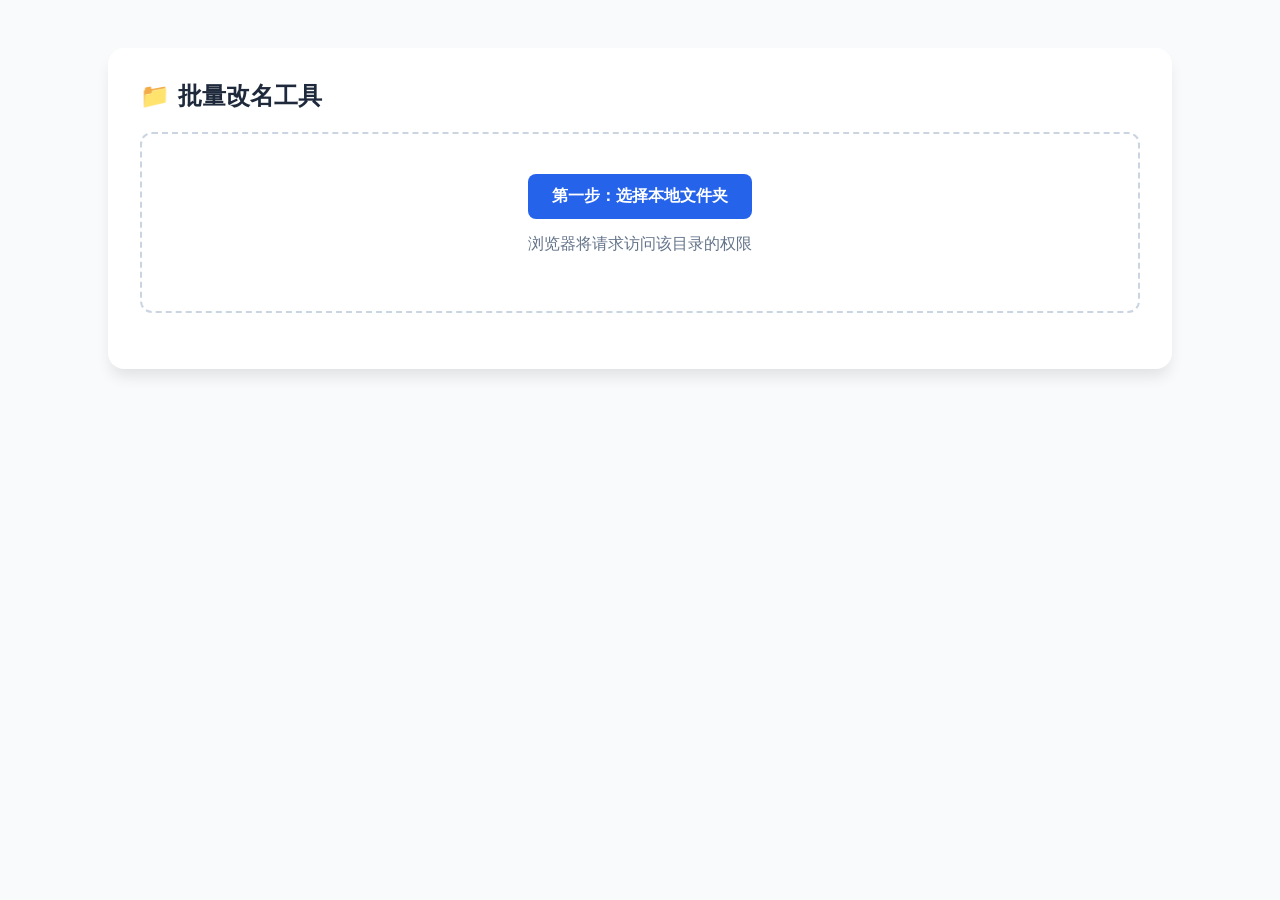
<file: rename-tool/index.html>
<!DOCTYPE html>
<html lang="zh-CN">
<head>
    <meta charset="UTF-8">
    <title>实时预览批量改名</title>
    <style>
        :root { --primary: #2563eb; --success: #16a34a; --bg: #f8fafc; }
        body { font-family: system-ui, -apple-system, sans-serif; background: var(--bg); padding: 40px 20px; color: #1e293b; }
        .container { max-width: 1000px; margin: auto; background: white; padding: 32px; border-radius: 16px; box-shadow: 0 10px 15px -3px rgba(0,0,0,0.1); }
        
        .setup-area { text-align: center; padding: 40px; border: 2px dashed #cbd5e1; border-radius: 12px; margin-bottom: 24px; }
        .controls { display: none; grid-template-columns: 1fr 1fr 1fr; gap: 16px; margin-bottom: 24px; background: #f1f5f9; padding: 20px; border-radius: 12px; }
        
        label { display: block; font-size: 13px; font-weight: 600; margin-bottom: 6px; color: #64748b; }
        input { width: 100%; padding: 10px; border: 1px solid #cbd5e1; border-radius: 6px; font-size: 14px; }
        input:focus { outline: 2px solid var(--primary); border-color: transparent; }

        button { cursor: pointer; transition: all 0.2s; font-weight: 600; border: none; border-radius: 8px; }
        #openBtn { background: var(--primary); color: white; padding: 12px 24px; font-size: 16px; }
        #applyBtn { background: var(--success); color: white; padding: 12px; width: 100%; grid-column: span 3; margin-top: 10px; }
        button:hover { opacity: 0.9; transform: translateY(-1px); }
        button:disabled { background: #94a3b8; transform: none; }

        table { width: 100%; border-collapse: collapse; margin-top: 20px; }
        th { text-align: left; padding: 12px; border-bottom: 2px solid #e2e8f0; color: #475569; font-size: 14px; }
        td { padding: 12px; border-bottom: 1px solid #f1f5f9; font-family: monospace; font-size: 13px; }
        
        .old-col { color: #64748b; }
        .new-col { color: #0f172a; font-weight: bold; }
        .highlight { color: #ef4444; background: #fee2e2; padding: 2px 4px; border-radius: 4px; }
        .status-badge { padding: 4px 8px; border-radius: 4px; font-size: 11px; }
        .status-change { background: #dcfce7; color: #166534; }
    </style>
</head>
<body>

<div class="container">
    <h2 style="margin-top:0">📁 批量改名工具</h2>

    <div id="setupArea" class="setup-area">
        <button id="openBtn">第一步：选择本地文件夹</button>
        <p style="color: #64748b; margin-top: 15px;">浏览器将请求访问该目录的权限</p>
    </div>

    <div id="controls" class="controls">
        <div>
            <label>查找内容</label>
            <input type="text" id="findStr" placeholder="输入要被替换的文字">
        </div>
        <div>
            <label>替换为</label>
            <input type="text" id="replaceStr" placeholder="输入新的文字">
        </div>
        <div>
            <label>修改后缀 (可选)</label>
            <input type="text" id="extStr" placeholder="如 .mp4 (留空保持原样)">
        </div>
        <button id="applyBtn">确认执行重命名</button>
    </div>

    <table id="previewTable" style="display: none;">
        <thead>
            <tr>
                <th width="40%">原文件名</th>
                <th width="45%">修改后</th>
                <th width="15%">状态</th>
            </tr>
        </thead>
        <tbody id="previewBody"></tbody>
    </table>
</div>

<script>
    let files = []; // 存储文件信息 { handle, name }
    
    const openBtn = document.getElementById('openBtn');
    const controls = document.getElementById('controls');
    const setupArea = document.getElementById('setupArea');
    const previewBody = document.getElementById('previewBody');
    const previewTable = document.getElementById('previewTable');
    
    const findInp = document.getElementById('findStr');
    const replaceInp = document.getElementById('replaceStr');
    const extInp = document.getElementById('extStr');

    // 1. 打开文件夹并扫描
    openBtn.addEventListener('click', async () => {
        try {
            const dirHandle = await window.showDirectoryPicker({ mode: 'readwrite' });
            files = [];
            
            for await (const entry of dirHandle.values()) {
                if (entry.kind === 'file') {
                    files.push({ handle: entry, name: entry.name });
                }
            }

            setupArea.style.display = 'none';
            controls.style.display = 'grid';
            previewTable.style.display = 'table';
            
            updatePreview(); // 初始渲染
        } catch (err) {
            if (err.name !== 'AbortError') alert('权限请求失败：' + err.message);
        }
    });

    // 2. 实时预览逻辑
    function updatePreview() {
        const find = findInp.value;
        const replace = replaceInp.value;
        const newExt = extInp.value.trim();

        previewBody.innerHTML = '';

        files.forEach(file => {
            const oldName = file.name;
            
            // 分解文件名
            const lastDot = oldName.lastIndexOf('.');
            let mainName = lastDot !== -1 ? oldName.substring(0, lastDot) : oldName;
            let ext = lastDot !== -1 ? oldName.substring(lastDot) : '';

            // 文本替换
            let newMainName = mainName;
            if (find !== '') {
                newMainName = mainName.split(find).join(replace);
            }

            // 后缀修改
            let finalExt = newExt !== '' ? (newExt.startsWith('.') ? newExt : '.' + newExt) : ext;
            const newName = newMainName + finalExt;

            // 渲染行
            const isChanged = oldName !== newName;
            const tr = document.createElement('tr');
            tr.innerHTML = `
                <td class="old-col">${oldName}</td>
                <td class="new-col">${isChanged ? `<span class="highlight">${newName}</span>` : newName}</td>
                <td>${isChanged ? '<span class="status-badge status-change">待更名</span>' : '--'}</td>
            `;
            previewBody.appendChild(tr);
        });
    }

    // 监听输入框，实现实时预览
    [findInp, replaceInp, extInp].forEach(el => {
        el.addEventListener('input', updatePreview);
    });

    // 3. 执行修改
    document.getElementById('applyBtn').addEventListener('click', async () => {
        const find = findInp.value;
        const replace = replaceInp.value;
        const newExt = extInp.value.trim();

        if (!confirm('确定要应用这些修改吗？')) return;

        const btn = document.getElementById('applyBtn');
        btn.disabled = true;
        btn.textContent = '正在处理中...';

        try {
            for (const file of files) {
                const oldName = file.name;
                const lastDot = oldName.lastIndexOf('.');
                let mainName = lastDot !== -1 ? oldName.substring(0, lastDot) : oldName;
                let ext = lastDot !== -1 ? oldName.substring(lastDot) : '';

                if (find !== '') mainName = mainName.split(find).join(replace);
                let finalExt = newExt !== '' ? (newExt.startsWith('.') ? newExt : '.' + newExt) : ext;
                
                const newName = mainName + finalExt;

                if (oldName !== newName) {
                    await file.handle.move(newName);
                }
            }
            alert('修改成功！页面即将刷新。');
            location.reload();
        } catch (err) {
            alert('执行失败：' + err.message);
            btn.disabled = false;
            btn.textContent = '确认执行重命名';
        }
    });
</script>

</body>
</html>
</file>
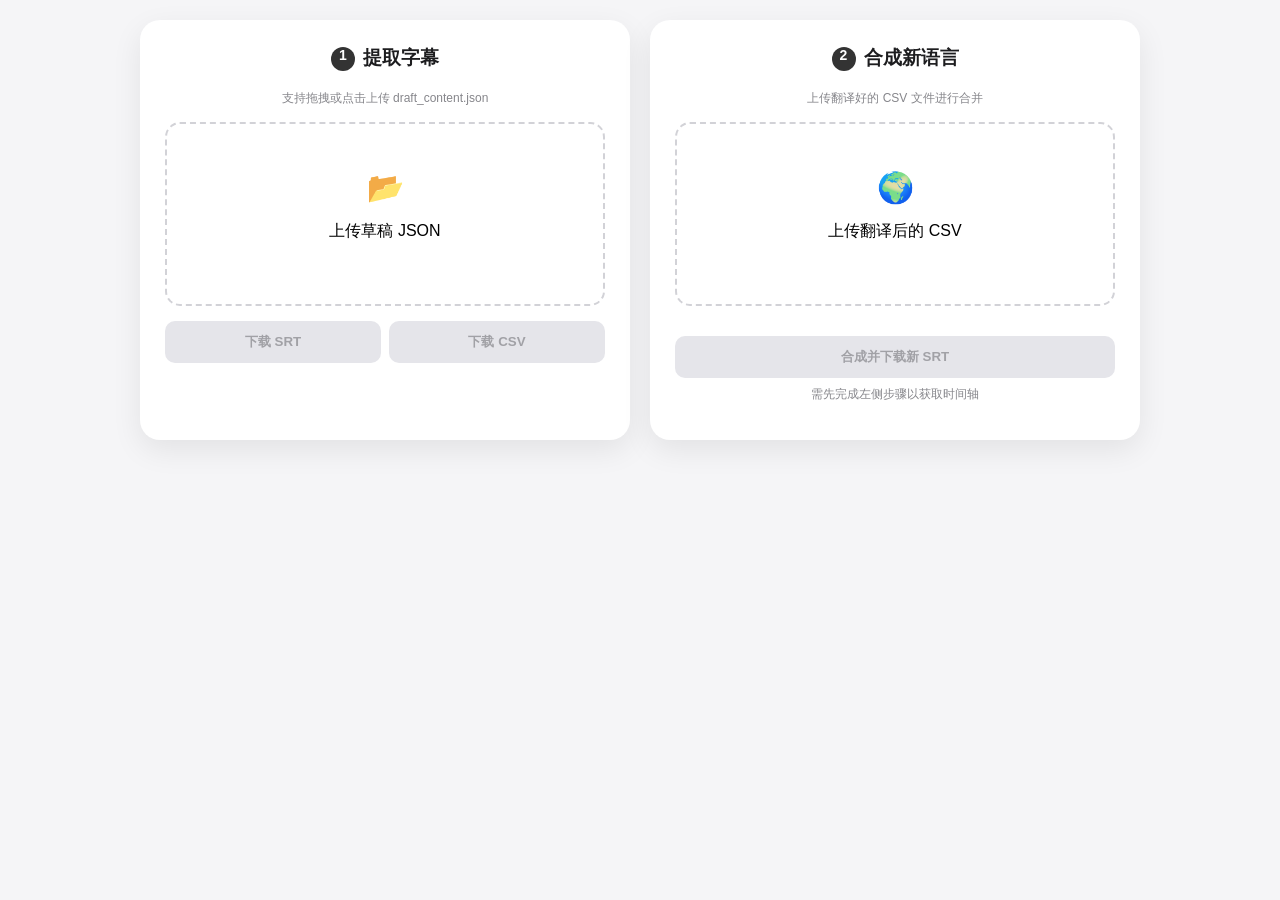
<file: subtitles-helper/index.html>
<!DOCTYPE html>
<html lang="zh-CN">
<head>
    <meta charset="UTF-8">
    <meta name="viewport" content="width=device-width, initial-scale=1.0">
    <title>字幕提取与翻译合成</title>
    <style>
        :root { --primary: #007AFF; --success: #34C759; --accent: #FF9500; --bg: #F5F5F7; }
        body { font-family: -apple-system, sans-serif; background: var(--bg); margin: 0; padding: 20px; display: flex; justify-content: center; }
        .main-container { display: flex; gap: 20px; max-width: 1000px; width: 100%; }
        .card { background: white; padding: 25px; border-radius: 20px; box-shadow: 0 10px 30px rgba(0,0,0,0.08); flex: 1; text-align: center; }
        
        .drop-area { 
            border: 2px dashed #D2D2D7; border-radius: 15px; padding: 30px 10px; margin: 15px 0; 
            transition: all 0.3s ease; cursor: pointer; min-height: 120px; display: flex; flex-direction: column; justify-content: center;
        }
        .drop-area.active { border-color: var(--primary); background: #F0F7FF; }
        .drop-area.success-border { border-color: var(--success); }
        
        .btn-group { display: grid; grid-template-columns: 1fr 1fr; gap: 8px; margin-top: 15px; }
        button { padding: 12px 5px; border: none; border-radius: 10px; font-weight: 600; cursor: pointer; transition: 0.2s; }
        button:disabled { background: #E5E5EA !important; color: #A1A1A6; cursor: not-allowed; }
        
        .btn-extract { background: var(--primary); color: white; }
        .btn-merge { background: var(--accent); color: white; width: 100%; margin-top: 15px; }
        
        h3 { margin-top: 0; color: #1D1D1F; }
        .step-num { display: inline-block; width: 24px; height: 24px; background: #333; color: white; border-radius: 50%; font-size: 14px; margin-right: 8px; vertical-align: middle; }
        .info-text { font-size: 12px; color: #86868B; margin-top: 8px; }
    </style>
</head>
<body>

<div class="main-container">
    <div class="card">
        <h3><span class="step-num">1</span>提取字幕</h3>
        <p class="info-text">支持拖拽或点击上传 draft_content.json</p>
        <input type="file" id="json-input" accept=".json" style="display: none;">
        <div class="drop-area" id="json-drop">
            <div style="font-size: 30px;">📂</div>
            <p id="json-status">上传草稿 JSON</p>
        </div>
        <div class="btn-group">
            <button id="dl-srt" class="btn-extract" disabled>下载 SRT</button>
            <button id="dl-csv" class="btn-extract" disabled>下载 CSV</button>
        </div>
    </div>

    <div class="card">
        <h3><span class="step-num">2</span>合成新语言</h3>
        <p class="info-text">上传翻译好的 CSV 文件进行合并</p>
        <input type="file" id="csv-input" accept=".csv" style="display: none;">
        <div class="drop-area" id="csv-drop">
            <div style="font-size: 30px;">🌍</div>
            <p id="csv-status">上传翻译后的 CSV</p>
        </div>
        <button id="btn-merge" class="btn-merge" disabled>合成并下载新 SRT</button>
        <p class="info-text">需先完成左侧步骤以获取时间轴</p>
    </div>
</div>

<script>
    let originalTimeline = []; // 存储时间轴数据

    // --- 通用逻辑：文件处理 ---
    function setupDropZone(id, inputId, callback) {
        const zone = document.getElementById(id);
        const input = document.getElementById(inputId);
        zone.onclick = () => input.click();
        zone.addEventListener('dragover', e => { e.preventDefault(); zone.classList.add('active'); });
        zone.addEventListener('dragleave', () => zone.classList.remove('active'));
        zone.addEventListener('drop', e => {
            e.preventDefault();
            zone.classList.remove('active');
            callback(e.dataTransfer.files[0]);
        });
        input.onchange = e => callback(e.target.files[0]);
    }
    function test_is_meaning_string(test_str) {
        const meanless_char_array = [
            "啊",
            "哦",
            "唉",
            "嗯",
            "呵",
            "哈",
            "ㅎ",
            "아",
            "으",
            "응",
            " ",
            "，",
            ",",
            "A",
            "a",
            "h",
        ]
        let temp_str = test_str

        for (const char of meanless_char_array) {
            temp_str = temp_str.replaceAll(char, "")
        }
        return temp_str !== ""
    }


    // --- 步骤 1：解析 JSON ---
    setupDropZone('json-drop', 'json-input', file => {
        if (!file) return;
        const reader = new FileReader();
        reader.onload = e => {
            try {
                const data = JSON.parse(e.target.result);
                const texts = [];
                const tracks = [...data.tracks].reverse();
                for (const t of tracks) if (t.type === "text") { texts.push(...t.segments); break; }

                const timeMap = {};
                texts.forEach(s => {
                    const start = s.target_timerange.start;
                    timeMap[s.material_id] = { start, end: start + s.target_timerange.duration };
                });

                originalTimeline = data.materials.texts
                    .filter(m => timeMap[m.id])
                    .filter(m => test_is_meaning_string(JSON.parse(m.content).text))
                    .map((m, i) => ({
                        id: i + 1,
                        start: formatSrtTime(timeMap[m.id].start / 1000),
                        end: formatSrtTime(timeMap[m.id].end / 1000),
                        text: JSON.parse(m.content).text
                    }));

                if (originalTimeline.length > 0) {
                    document.getElementById('json-status').innerText = `已解析 ${originalTimeline.length} 条`;
                    document.querySelectorAll('.btn-extract').forEach(b => b.disabled = false);
                    document.getElementById('json-drop').classList.add('success-border');
                }
            } catch (err) { alert("JSON 格式错误"); }
        };
        reader.readAsText(file);
    });

    // --- 步骤 2：合成 CSV ---
    let translatedTexts = [];
    setupDropZone('csv-drop', 'csv-input', file => {
        if (!file || originalTimeline.length === 0) {
            alert("请先上传左侧的 JSON 文件！");
            return;
        }
        const reader = new FileReader();
        reader.onload = e => {
            const rows = e.target.result.split(/\r?\n/);
            translatedTexts = rows
                .map(row => {
                    // 简单的 CSV 解析：处理可能存在的逗号
                    const firstComma = row.indexOf(',');
                    if (firstComma === -1) return null;
                    return row.substring(firstComma + 1).replace(/^"|"$/g, '').trim();
                })
                .filter(t => t !== null && t !== "Text"); // 过滤表头和空行

            document.getElementById('csv-status').innerText = `已读取翻译内容`;
            document.getElementById('btn-merge').disabled = false;
            document.getElementById('csv-drop').classList.add('success-border');
        };
        reader.readAsText(file);
    });

    // 合成导出
    document.getElementById('btn-merge').onclick = () => {
        let srtContent = "";
        originalTimeline.forEach((item, index) => {
            const text = translatedTexts[index] || item.text; // 如果翻译缺失则用原文
            srtContent += `${item.id}\n${item.start} --> ${item.end}\n${text}\n\n`;
        });
        downloadFile(srtContent, "translated_subtitle.srt");
    };

    // --- 辅助工具 ---
    function formatSrtTime(ms) {
        const date = new Date(ms);
        const hrs = Math.floor(ms / 3600000);
        const mins = String(Math.floor((ms % 3600000) / 60000)).padStart(2, '0');
        const secs = String(Math.floor((ms % 60000) / 1000)).padStart(2, '0');
        const mils = String(Math.floor(ms % 1000)).padStart(3, '0');
        return `${hrs}:${mins}:${secs},${mils}`;
    }

    function downloadFile(content, name) {
        const blob = new Blob([content], { type: 'text/plain' });
        const url = URL.createObjectURL(blob);
        const a = document.createElement('a');
        a.href = url;
        a.download = name;
        a.click();
    }

    document.getElementById('dl-srt').onclick = () => {
        const srt = originalTimeline.map(d => `${d.id}\n${d.start} --> ${d.end}\n${d.text}\n`).join('\n');
        downloadFile(srt, "original.srt");
    };

    document.getElementById('dl-csv').onclick = () => {
        const csv = "ID,Text\n" + originalTimeline.map(d => `${d.id},"${d.text.replace(/"/g, '""')}"`).join('\n');
        downloadFile(csv, "to_translate.csv");
    };
</script>

</body>
</html>
</file>
<file: pdf2image/styles.css>
:root {
  color-scheme: light;
  --ink: #171815;
  --muted: #6f7169;
  --paper: #f4f2ec;
  --card: #fbfaf6;
  --line: #d8d5cc;
  --acid: #d9f559;
  --green: #355d2a;
  font-family: Inter, ui-sans-serif, -apple-system, BlinkMacSystemFont, "Segoe UI", sans-serif;
}

* { box-sizing: border-box; }
[hidden] { display: none !important; }
body { margin: 0; background: var(--paper); color: var(--ink); min-height: 100vh; }
button, input { font: inherit; }
.shell { width: min(820px, calc(100% - 40px)); margin: 0 auto; padding: 48px 0; }
.hero { padding: 0 0 22px; display: flex; align-items: baseline; justify-content: space-between; gap: 24px; }
h1 { margin: 0; font: 500 clamp(34px, 6vw, 48px)/1 Georgia, "Songti SC", serif; letter-spacing: -.035em; }
.intro { margin: 0; color: var(--muted); font-size: 13px; }
.workspace { background: var(--card); border: 1px solid var(--line); box-shadow: 0 16px 50px rgba(44, 43, 36, .06); }
.dropzone { min-height: 230px; margin: 22px; border: 1.5px dashed #a9a79f; display: flex; align-items: center; justify-content: center; gap: 24px; cursor: pointer; position: relative; transition: .18s ease; outline: none; }
.dropzone:hover, .dropzone:focus-visible, .dropzone.dragging { border-color: var(--ink); background: #f1f5df; transform: translateY(-1px); }
.dropzone.has-file { justify-content: flex-start; padding: 0 52px; border-style: solid; background: #f5f7e8; }
.drop-icon { width: 62px; height: 62px; display: grid; place-items: center; border-radius: 50%; background: var(--acid); }
.drop-icon svg { width: 34px; fill: none; stroke: var(--ink); stroke-width: 2.4; stroke-linecap: round; stroke-linejoin: round; }
.dropzone strong, .dropzone span { display: block; }
.dropzone strong { font: 500 26px/1.35 Georgia, "Songti SC", serif; }
.dropzone span { margin-top: 7px; font-size: 13px; color: var(--muted); }
.file-pill { margin-left: auto !important; padding: 8px 11px; border: 1px solid #b9b9a9; color: var(--ink) !important; font: 700 11px/1 monospace !important; }
.controls { border-top: 1px solid var(--line); }
.format-row, .destination, .action-row { display: flex; align-items: center; padding: 22px 28px; gap: 18px; }
.format-row, .destination { border-bottom: 1px solid var(--line); }
.format-copy { flex: 1; }
.format-copy label { font-weight: 750; font-size: 13px; }
.format-copy p { margin: 4px 0 0; color: var(--muted); font: 12px/1.3 monospace; }
.format-options { display: flex; border: 1px solid var(--ink); }
.format-options label { cursor: pointer; }
.format-options input { position: absolute; opacity: 0; }
.format-options span { display: block; min-width: 72px; padding: 11px 16px; text-align: center; font: 750 12px/1 monospace; }
.format-options label + label { border-left: 1px solid var(--ink); }
.format-options input:checked + span { background: var(--ink); color: var(--acid); }
.destination div { flex: 1; }
.destination label { font-weight: 750; font-size: 13px; }
.destination p { margin: 4px 0 0; color: var(--muted); font: 12px/1.3 monospace; overflow-wrap: anywhere; }
.action-row { justify-content: space-between; }
.button { border: 1px solid var(--ink); padding: 12px 18px; cursor: pointer; font-weight: 750; transition: .15s; }
.button:hover:not(:disabled) { transform: translateY(-2px); box-shadow: 3px 3px 0 var(--ink); }
.secondary { background: transparent; }
.primary { min-width: 184px; display: flex; justify-content: space-between; background: var(--ink); color: white; padding: 15px 20px; }
.primary b { color: var(--acid); font-size: 19px; }
.button:disabled { opacity: .35; cursor: not-allowed; }
.check { display: flex; align-items: center; gap: 9px; font-size: 12px; color: var(--muted); cursor: pointer; }
.check input { position: absolute; opacity: 0; }
.check span { width: 17px; height: 17px; border: 1px solid #999a92; display: grid; place-items: center; }
.check input:checked + span { background: var(--acid); border-color: var(--ink); }
.check input:checked + span::after { content: "✓"; color: var(--ink); font-size: 12px; font-weight: 900; }
.progress { border-top: 1px solid var(--line); padding: 22px 28px 27px; }
.progress-head { display: flex; justify-content: space-between; margin-bottom: 12px; font-size: 12px; font-weight: 700; }
.progress-head span:last-child { color: var(--muted); font-family: monospace; }
.progress-track { height: 3px; background: var(--line); overflow: hidden; }
.progress-track i { display: block; width: 18%; height: 100%; background: var(--ink); transition: width .5s ease; }
.result { border-top: 1px solid var(--line); padding: 24px 28px; display: flex; align-items: center; justify-content: space-between; background: #f2f7d9; }
.result > div { display: flex; align-items: center; gap: 14px; }
.result strong { font-size: 15px; }
.result p { margin: 4px 0 0; color: var(--muted); font-size: 12px; }
.success-mark { display: grid; place-items: center; width: 34px; height: 34px; border-radius: 50%; background: var(--green); color: white; }
.text-button { border: 0; border-bottom: 1px solid; padding: 3px 0; background: transparent; cursor: pointer; font-size: 12px; }
.error { border-top: 1px solid #c34b3b; padding: 18px 28px; color: #8d281d; }
.error summary { cursor: pointer; font-weight: 750; }
.error pre { white-space: pre-wrap; font-size: 11px; }
@media (max-width: 740px) {
  .shell { width: min(100% - 24px, 1060px); padding-top: 14px; }
  .hero { padding: 24px 3px 18px; align-items: flex-start; flex-direction: column; gap: 8px; }
  h1 { font-size: 36px; }
  .dropzone { min-height: 220px; flex-direction: column; text-align: center; padding: 28px !important; }
  .dropzone.has-file { justify-content: center; }
  .file-pill { margin-left: 0 !important; }
  .destination { align-items: flex-start; flex-wrap: wrap; }
  .format-row { align-items: flex-start; flex-wrap: wrap; }
  .format-options { width: 100%; }
  .format-options label { flex: 1; }
  .destination .button { width: 100%; }
  .action-row { align-items: stretch; flex-direction: column; }
  .result { align-items: flex-start; gap: 18px; flex-direction: column; }
}
</file>
